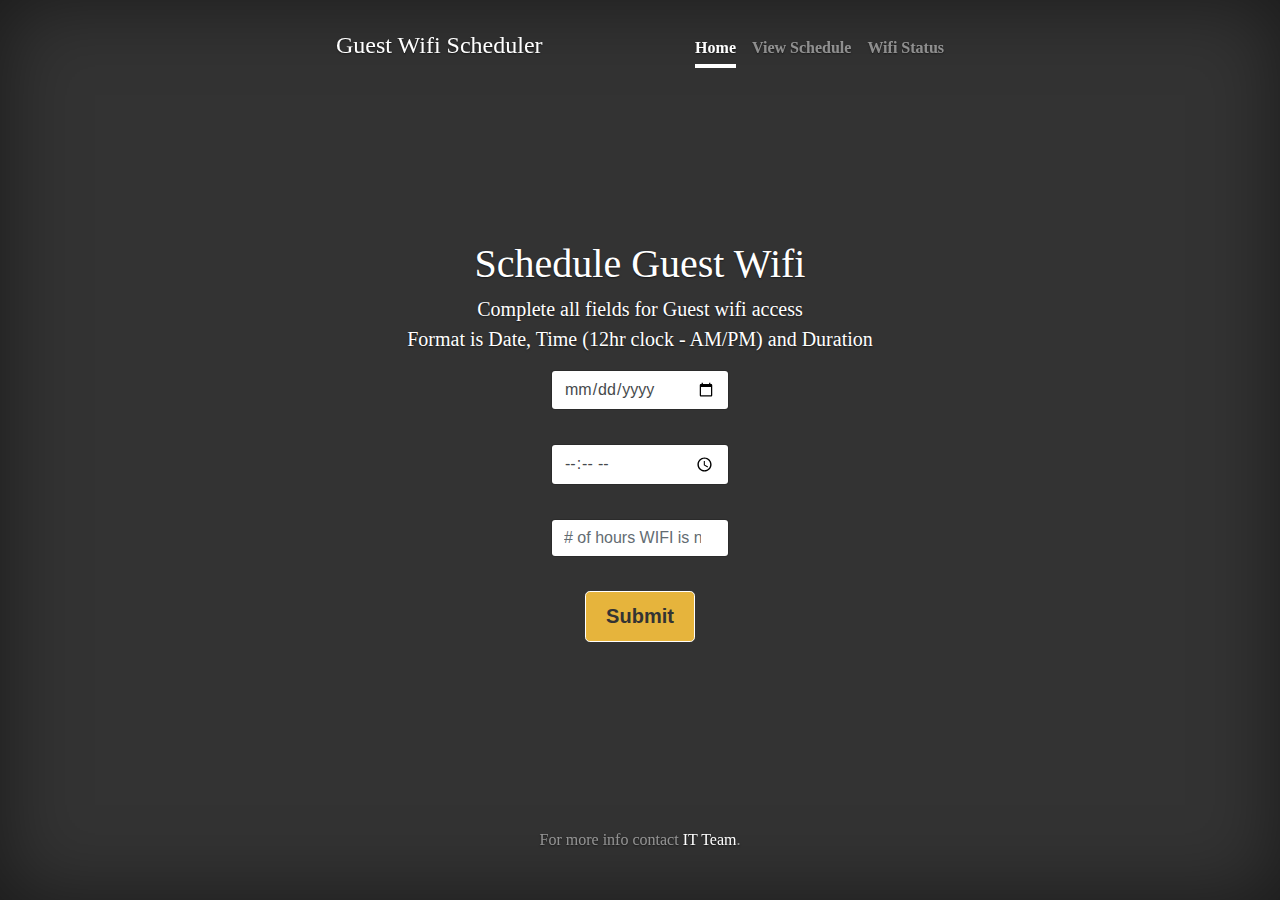
<file: templates/index.html>
<!DOCTYPE html>
<html lang="en">
  <head>
    <meta charset="utf-8">
    <meta name="viewport" content="width=device-width, initial-scale=1, shrink-to-fit=no">
    <meta name="description" content="schedule the enable/disable of the guest wifi network configured on the WLAN controller">
    <meta name="author" content="Troy Schmid">
    <link rel="icon" href="../static/favicon.ico">

    <title>Guest Wifi Scheduler</title>

    <!-- Bootstrap core CSS -->
    <link href="../static/bootstrap.min.css" rel="stylesheet">

    <!-- Custom styles for this template -->
    <link href="../static/cover.css" rel="stylesheet">
  </head>

  <body>

    <div class="site-wrapper">

      <div class="site-wrapper-inner">

        <div class="cover-container">

          <div class="masthead clearfix">
            <div class="inner">
              <h4 class="masthead-brand">Guest Wifi Scheduler</h4>
              <nav class="nav nav-masthead">
                <a class="nav-link active" href="/">Home</a>
                <a class="nav-link" href="/view_schedule">View Schedule</a>
                <a class="nav-link" href="/wifi_status">Wifi Status</a>
              </nav>
            </div>
          </div>

          <div class="inner cover">
            <h1 class="cover-heading">Schedule Guest Wifi</h1>
            <p class="lead">Complete all fields for Guest wifi access<br>
            Format is Date, Time (12hr clock - AM/PM) and Duration</p>
            <p class="lead">
              <div class="container">
                <form action="/success" method="POST">
                  <div class="row bottom-buffer">
                    <div class="col-md-4 offset-md-4">
                      <input class="form-control" data-provide="datepicker" title="Place_holder" placeholder="DATE" type="date" name="date" required/><br>
                    </div>
                  </div>
                  <div class="row bottom-buffer">
                    <div class="col-md-4 offset-md-4">
                      <input class="form-control" title="Start Time" placeholder="TIME" type="time" name="time" required/> <br>
                    </div>
                  </div>
                  <div class="row bottom-buffer">
                    <div class="col-md-4 offset-md-4">
                      <input class="form-control" title="enter duration in hours" placeholder="# of hours WIFI is needed" type="number" min="1", max="8" name="numberOfHours" required/> <br>
                    </div>
                  </div>
                  <button class="btn btn-lg btn-secondary btn-cbt" formmethod="post">Submit</button>
                </form>
                </div>
              </div>
            </p>
          <div class="mastfoot">
            <div class="inner">
              <p>For more info contact <a href="mailto:itteam@emample.com?Subject=Guest%20Wifi">IT Team</a>.</p>
            </div>
          </div>
        </div>
      </div>
    </div>
  </div>

    <!-- Bootstrap core JavaScript
    ================================================== -->
    <!-- Placed at the end of the document so the pages load faster -->
    <script src="../static/slim.min.js"></script>
    <script>window.jQuery || document.write('<script src="../static/jquery.min.js"><\/script>')</script>
    <script src="../static/tether.min.js" ></script>
    <script src="../static/bootstrap.min.js"></script>
    <!-- IE10 viewport hack for Surface/desktop Windows 8 bug -->
    <script src="../static/ie10-viewport-bug-workaround.js"></script>
  </body>
</html>
</file>
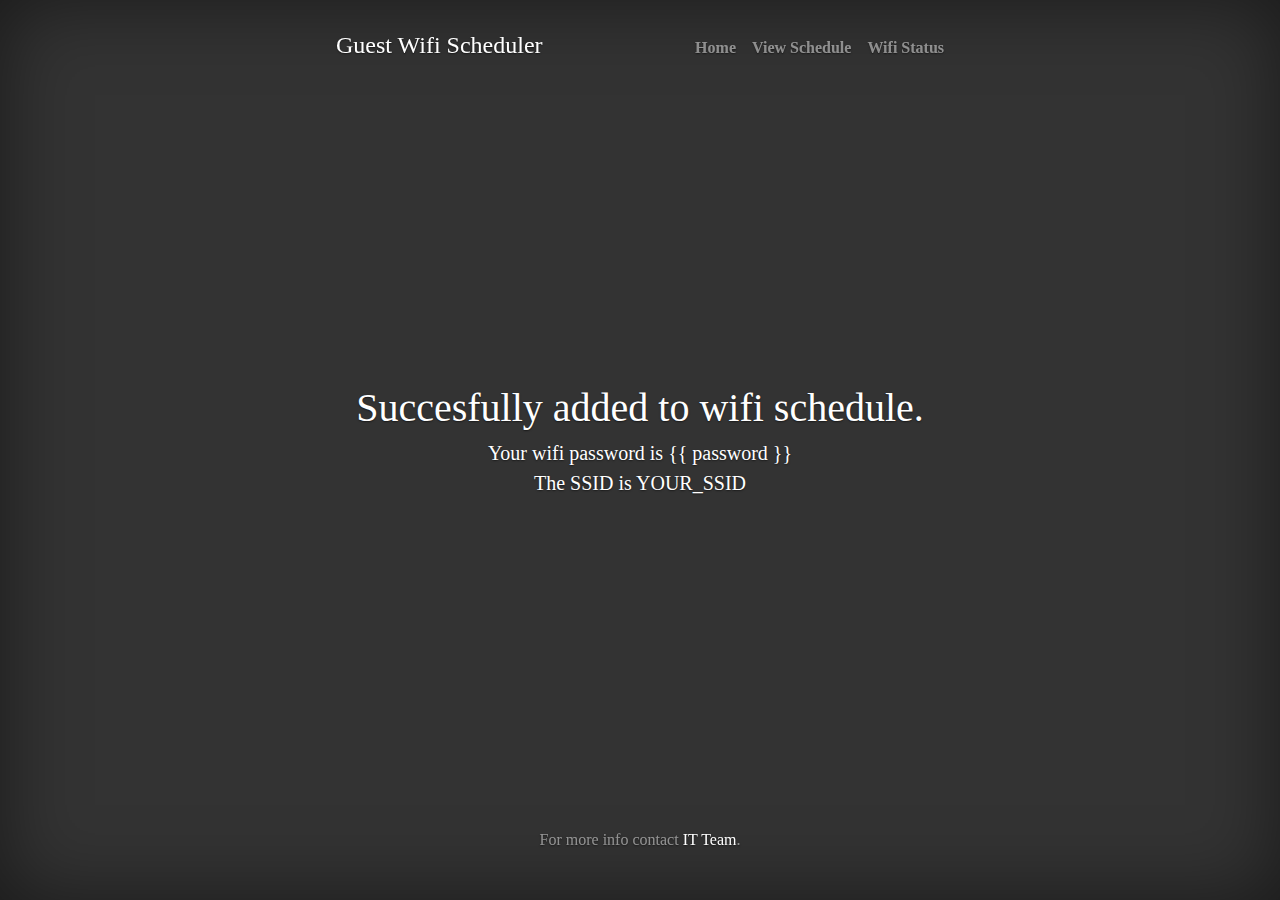
<file: templates/success.html>
<!DOCTYPE html>
<html lang="en">
  <head>
    <meta charset="utf-8">
    <meta name="viewport" content="width=device-width, initial-scale=1, shrink-to-fit=no">
    <meta name="description" content="schedule the enable/disable of the guest wifi network configured on the WLAN controller">
    <meta name="author" content="Troy Schmid">
    <link rel="icon" href="../static/favicon.ico">

    <title>Guest Wifi Scheduler</title>

    <!-- Bootstrap core CSS -->
    <link href="../static/bootstrap.min.css" rel="stylesheet">

    <!-- Custom styles for this template -->
    <link href="../static/cover.css" rel="stylesheet">
  </head>

  <body>

    <div class="site-wrapper">

      <div class="site-wrapper-inner">

        <div class="cover-container">

          <div class="masthead clearfix">
            <div class="inner">
              <h4 class="masthead-brand">Guest Wifi Scheduler</h4>
              <nav class="nav nav-masthead">
                <a class="nav-link" href="/">Home</a>
                <a class="nav-link" href="/view_schedule">View Schedule</a>
                <a class="nav-link" href="/wifi_status">Wifi Status</a>
              </nav>
            </div>
          </div>

          <div class="inner cover">
            <h1 class="cover-heading">Succesfully added to wifi schedule.</h1>
            <p class="lead">Your wifi password is {{ password }} <br>
            The SSID is YOUR_SSID</p>
          </div>

          <div class="mastfoot">
            <div class="inner">
              <p>For more info contact <a href="mailto:itteam@emample.com?Subject=Guest%20Wifi">IT Team</a>.</p>
            </div>
          </div>

        </div>

      </div>

    </div>

    <!-- Bootstrap core JavaScript
    ================================================== -->
    <!-- Placed at the end of the document so the pages load faster -->
    <script src="../static/slim.min.js"></script>
    <script>window.jQuery || document.write('<script src="../static/jquery.min.js"><\/script>')</script>
    <script src="../static/tether.min.js" ></script>
    <script src="../static/bootstrap.min.js"></script>
    <!-- IE10 viewport hack for Surface/desktop Windows 8 bug -->
    <script src="../static/ie10-viewport-bug-workaround.js"></script>
  </body>
</html>
</file>
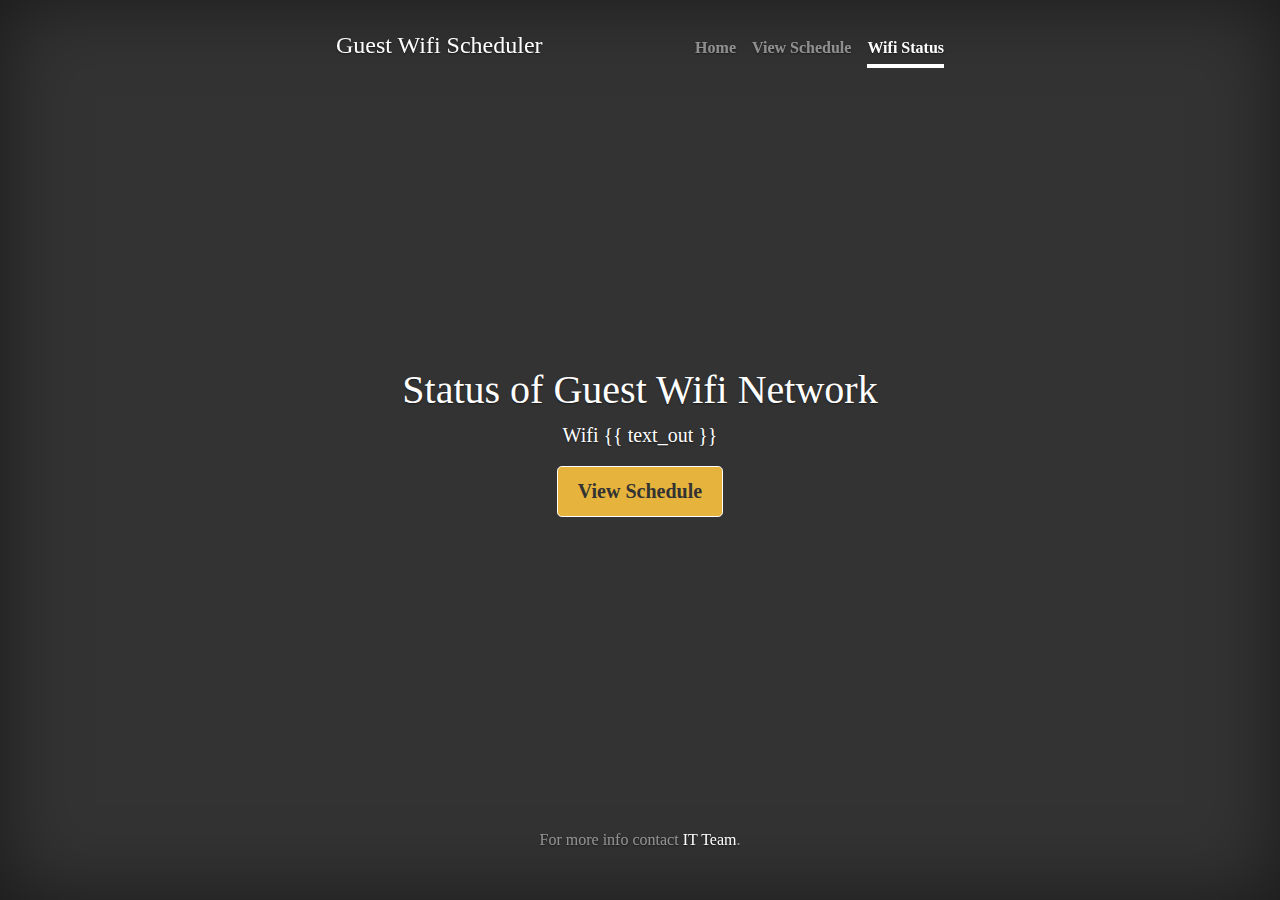
<file: templates/wifi-status.html>
<!DOCTYPE html>
<html lang="en">
  <head>
    <meta charset="utf-8">
    <meta name="viewport" content="width=device-width, initial-scale=1, shrink-to-fit=no">
    <meta name="description" content="schedule the enable/disable of the guest wifi network configured on the WLAN controller">
    <meta name="author" content="Troy Schmid">
    <link rel="icon" href="../static/favicon.ico">

    <title>Guest Wifi Scheduler</title>

    <!-- Bootstrap core CSS -->
    <link href="../static/bootstrap.min.css" rel="stylesheet">

    <!-- Custom styles for this template -->
    <link href="../static/cover.css" rel="stylesheet">
  </head>

  <body>

    <div class="site-wrapper">

      <div class="site-wrapper-inner">

        <div class="cover-container">

          <div class="masthead clearfix">
            <div class="inner">
              <h4 class="masthead-brand">Guest Wifi Scheduler</h4>
              <nav class="nav nav-masthead">
                <a class="nav-link" href="/">Home</a>
                <a class="nav-link" href="/view_schdule">View Schedule</a>
                <a class="nav-link active" href="/wifi_status">Wifi Status</a>
              </nav>
            </div>
          </div>

          <div class="inner cover">
            <h1 class="cover-heading">Status of Guest Wifi Network</h1>
            <p class="lead">Wifi {{ text_out }}</p>
            <p class="lead">
              <a href="/view_schedule" class="btn btn-lg btn-secondary btn-cbt">View Schedule</a>
            </p>
          </div>

          <div class="mastfoot">
            <div class="inner">
              <p>For more info contact <a href="mailto:itteam@emample.com?Subject=Guest%20Wifi">IT Team</a>.</p>
            </div>
          </div>

        </div>

      </div>

    </div>

    <!-- Bootstrap core JavaScript
    ================================================== -->
    <!-- Placed at the end of the document so the pages load faster -->
    <script src="../static/slim.min.js"></script>
    <script>window.jQuery || document.write('<script src="../static/jquery.min.js"><\/script>')</script>
    <script src="../static/tether.min.js" ></script>
    <script src="../static/bootstrap.min.js"></script>
    <!-- IE10 viewport hack for Surface/desktop Windows 8 bug -->
    <script src="../static/ie10-viewport-bug-workaround.js"></script>
  </body>
</html>
</file>
<file: static/cover.css>
/*
 * Globals
 */

/* Links */
a,
a:focus,
a:hover {
  color: #fff;
}

/* Custom default button */
.btn-secondary,
.btn-secondary:hover,
.btn-secondary:focus {
  color: #333;
  text-shadow: none; /* Prevent inheritance from `body` */
  background-color: #fff;
  border: .05rem solid #fff;
}


/*
 * Base structure
 */

html,
body {
  height: 100%;
  background-color: #333;
  font-family: "Avenir Next";

}
body {
  color: #fff;
  text-align: center;
  text-shadow: 0 .05rem .1rem rgba(0,0,0,.5);
}

/* Extra markup and styles for table-esque vertical and horizontal centering */
.site-wrapper {
  display: table;
  width: 100%;
  height: 100%; /* For at least Firefox */
  min-height: 100%;
  -webkit-box-shadow: inset 0 0 5rem rgba(0,0,0,.5);
          box-shadow: inset 0 0 5rem rgba(0,0,0,.5);
}
.site-wrapper-inner {
  display: table-cell;
  vertical-align: top;
}
.cover-container {
  margin-right: auto;
  margin-left: auto;
}

/* Padding for spacing */
.inner {
  padding: 2rem;
}

.btn-cbt {
  background-color: #E6B43C;
}

/* Add some space between rows */
.bottom-buffer {
  margin-bottom:10px;
}
/*
 * Header
 */

.masthead {
  margin-bottom: 2rem;
}

.masthead-brand {
  margin-bottom: 0;
}

.nav-masthead .nav-link {
  padding: .25rem 0;
  font-weight: bold;
  color: rgba(255,255,255,.5);
  background-color: transparent;
  border-bottom: .25rem solid transparent;
}

.nav-masthead .nav-link:hover,
.nav-masthead .nav-link:focus {
  border-bottom-color: rgba(255,255,255,.25);
}

.nav-masthead .nav-link + .nav-link {
  margin-left: 1rem;
}

.nav-masthead .active {
  color: #fff;
  border-bottom-color: #fff;
}

@media (min-width: 48em) {
  .masthead-brand {
    float: left;
  }
  .nav-masthead {
    float: right;
  }
}


/*
 * Cover
 */

.cover {
  padding: 0 1.5rem;
}
.cover .btn-lg {
  padding: .75rem 1.25rem;
  font-weight: bold;
}


/*
 * Footer
 */

.mastfoot {
  color: rgba(255,255,255,.5);
}


/*
 * Affix and center
 */

@media (min-width: 40em) {
  /* Pull out the header and footer */
  .masthead {
    position: fixed;
    top: 0;
  }
  .mastfoot {
    position: fixed;
    bottom: 0;
  }
  /* Start the vertical centering */
  .site-wrapper-inner {
    vertical-align: middle;
  }
  /* Handle the widths */
  .masthead,
  .mastfoot,
  .cover-container {
    width: 100%; /* Must be percentage or pixels for horizontal alignment */
  }
}

@media (min-width: 62em) {
  .masthead,
  .mastfoot,
  .cover-container {
    width: 42rem;
  }
}
</file>
